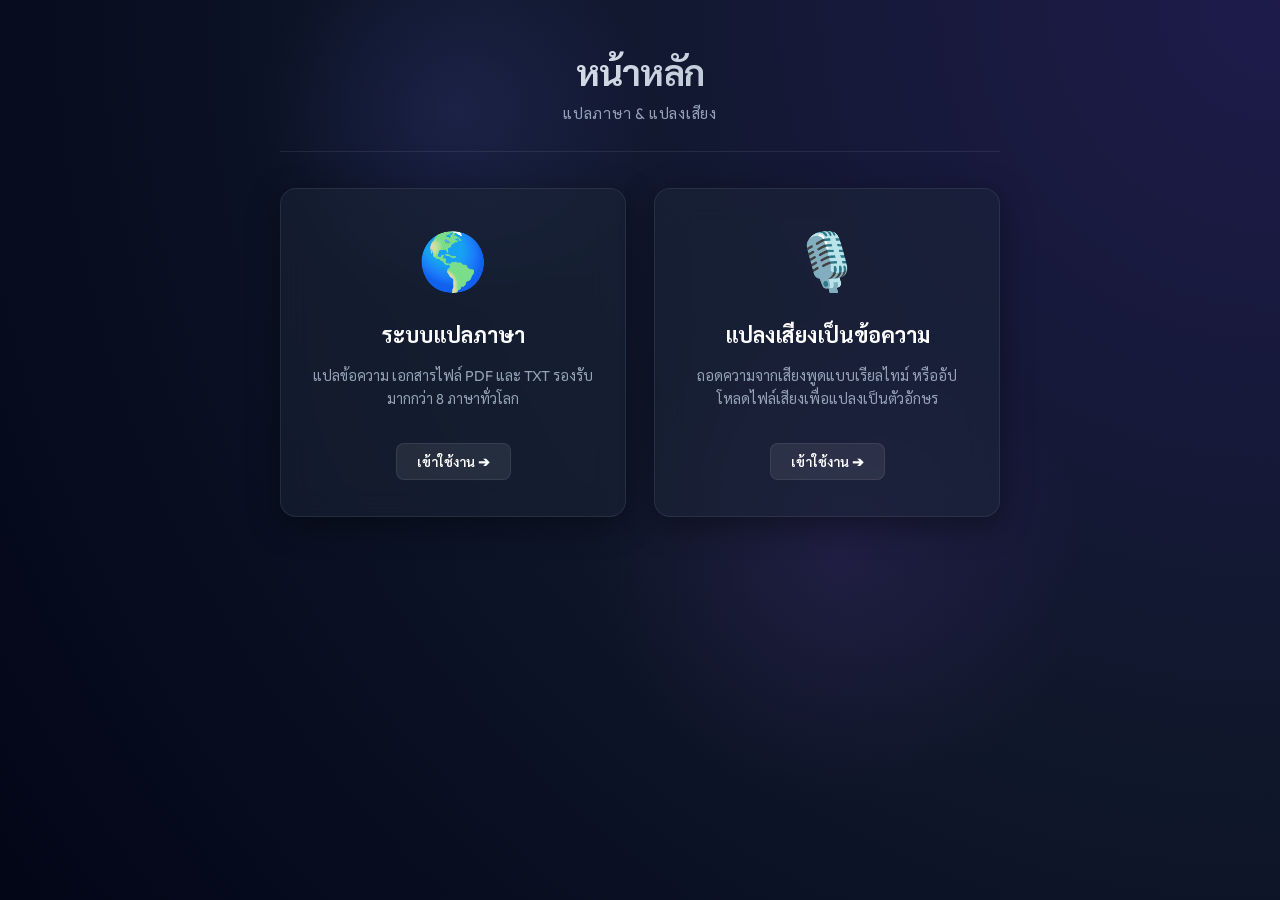
<file: index.html>
<!DOCTYPE html>
<html lang="th">
<head>
  <meta charset="UTF-8" />
  <meta name="viewport" content="width=device-width, initial-scale=1.0"/>
  <title>ระบบจัดการภาษาอัจฉริยะ</title>
  <link rel="preconnect" href="https://fonts.googleapis.com">
  <link rel="preconnect" href="https://fonts.gstatic.com" crossorigin>
  <link href="https://fonts.googleapis.com/css2?family=Sarabun:wght@300;400;600&family=Playfair+Display:wght@700&display=swap" rel="stylesheet">
  <link rel="stylesheet" href="style.css">
</head>
<body>

  <div class="container" style="max-width: 720px;">
    <header>
      <h1>หน้าหลัก</h1>
      <p class="subtitle">แปลภาษา & แปลงเสียง</p>
    </header>

    <div class="menu-grid">
      
      <a href="translate.html" class="menu-card">
        <div class="menu-icon">🌎</div>
        <div class="menu-title">ระบบแปลภาษา</div>
        <div class="menu-desc">แปลข้อความ เอกสารไฟล์ PDF และ TXT รองรับมากกว่า 8 ภาษาทั่วโลก</div>
        <span class="menu-btn-mock">เข้าใช้งาน ➔</span>
      </a>

      <a href="speech-to-text.html" class="menu-card">
        <div class="menu-icon">🎙️</div>
        <div class="menu-title">แปลงเสียงเป็นข้อความ</div>
        <div class="menu-desc">ถอดความจากเสียงพูดแบบเรียลไทม์ หรืออัปโหลดไฟล์เสียงเพื่อแปลงเป็นตัวอักษร</div>
        <span class="menu-btn-mock">เข้าใช้งาน ➔</span>
      </a>

    </div>
    
    <footer style="text-align: center; margin-top: 40px; font-size: 0.75rem; color: var(--text-muted);">
    </footer>
  </div>

</body>
</html>
</file>
<file: style.css>
@import url('https://fonts.googleapis.com/css2?family=Outfit:wght@300;400;500;600;700&family=Sarabun:wght@300;400;500;600;700&display=swap');

*, *::before, *::after {
  box-sizing: border-box;
  margin: 0;
  padding: 0;
}

:root {
  --bg: #0b0f19;
  --bg-gradient: radial-gradient(circle at top right, #1e1b4b 0%, #0f172a 50%, #020617 100%);
  --surface: rgba(30, 41, 59, 0.45); /* Glassmorphism surface */
  --surface-hover: rgba(30, 41, 59, 0.65);
  --surface-solid: #1e293b;
  --border: rgba(255, 255, 255, 0.08);
  --border-strong: rgba(255, 255, 255, 0.16);
  --border-focus: #6366f1;
  --accent: #6366f1;
  --accent-light: rgba(99, 102, 241, 0.15);
  --accent-mid: #4f46e5;
  --text: #f8fafc;
  --text-muted: #94a3b8;
  --text-placeholder: #64748b;
  --error: #ef4444;
  --success: #22c55e;
  --tab-active-bg: #6366f1;
  --tab-active-text: #ffffff;
  --shadow: 0 8px 32px 0 rgba(0, 0, 0, 0.37);
  --shadow-lg: 0 12px 40px 0 rgba(0, 0, 0, 0.5);
  --glow: 0 0 20px rgba(99, 102, 241, 0.25);
}

body {
  font-family: 'Outfit', 'Sarabun', sans-serif;
  background: var(--bg);
  background-image: var(--bg-gradient);
  color: var(--text);
  min-height: 100vh;
  display: flex;
  justify-content: center;
  align-items: flex-start;
  padding: 48px 16px 80px;
  position: relative;
  overflow-x: hidden;
}

/* Background Glowing Orbs */
body::before {
  content: "";
  position: absolute;
  top: -10%;
  left: 20%;
  width: 400px;
  height: 400px;
  border-radius: 50%;
  background: radial-gradient(circle, rgba(99, 102, 241, 0.15) 0%, rgba(99, 102, 241, 0) 70%);
  z-index: -1;
  pointer-events: none;
}

body::after {
  content: "";
  position: absolute;
  bottom: 10%;
  right: 15%;
  width: 500px;
  height: 500px;
  border-radius: 50%;
  background: radial-gradient(circle, rgba(168, 85, 247, 0.1) 0%, rgba(168, 85, 247, 0) 70%);
  z-index: -1;
  pointer-events: none;
}

.container {
  width: 100%;
  max-width: 720px;
  z-index: 1;
}

/* ── Header ───────────────────────────────────────── */
header {
  text-align: center;
  margin-bottom: 36px;
  padding-bottom: 28px;
  border-bottom: 1px solid var(--border);
}

.globe {
  font-size: 32px;
  display: inline-block;
  margin-bottom: 14px;
  animation: float 4s ease-in-out infinite;
}

@keyframes float {
  0% { transform: translateY(0px) rotate(0deg); }
  50% { transform: translateY(-8px) rotate(5deg); }
  100% { transform: translateY(0px) rotate(0deg); }
}

h1 {
  font-family: 'Outfit', 'Sarabun', sans-serif;
  font-size: 2.25rem;
  font-weight: 700;
  letter-spacing: -0.02em;
  background: linear-gradient(135deg, #ffffff 0%, #cbd5e1 50%, #94a3b8 100%);
  -webkit-background-clip: text;
  -webkit-text-fill-color: transparent;
  margin-bottom: 8px;
}

.subtitle {
  color: var(--text-muted);
  font-size: 0.95rem;
  font-weight: 400;
  letter-spacing: 0.05em;
  text-transform: uppercase;
}

/* ── Card (Glassmorphism) ─────────────────────────── */
.card {
  background: var(--surface);
  backdrop-filter: blur(16px);
  -webkit-backdrop-filter: blur(16px);
  border: 1px solid var(--border);
  border-radius: 16px;
  padding: 36px;
  display: flex;
  flex-direction: column;
  gap: 24px;
  box-shadow: var(--shadow);
  transition: transform 0.3s ease, border-color 0.3s ease, box-shadow 0.3s ease;
}

/* ── Language row ─────────────────────────────────── */
.lang-row {
  display: flex;
  align-items: flex-end;
  gap: 16px;
}

.lang-group {
  flex: 1;
  display: flex;
  flex-direction: column;
  gap: 8px;
}

.lang-group label {
  font-size: 0.75rem;
  font-weight: 600;
  color: var(--text-muted);
  text-transform: uppercase;
  letter-spacing: 0.08em;
}

.arrow {
  font-size: 1.25rem;
  color: var(--text-muted);
  padding-bottom: 12px;
  flex-shrink: 0;
  animation: pulse 2s infinite;
}

@keyframes pulse {
  0% { opacity: 0.6; transform: scale(1); }
  50% { opacity: 1; transform: scale(1.1); }
  100% { opacity: 0.6; transform: scale(1); }
}

select {
  width: 100%;
  padding: 12px 16px;
  background: rgba(15, 23, 42, 0.6);
  border: 1px solid var(--border);
  border-radius: 10px;
  color: var(--text);
  font-family: 'Sarabun', 'Outfit', sans-serif;
  font-size: 0.95rem;
  cursor: pointer;
  appearance: none;
  background-image: url("data:image/svg+xml,%3Csvg xmlns='http://www.w3.org/2000/svg' width='10' height='6' viewBox='0 0 10 6'%3E%3Cpath fill='%2394a3b8' d='M5 6L0 0h10z'/%3E%3C/svg%3E");
  background-repeat: no-repeat;
  background-position: right 14px center;
  padding-right: 36px;
  transition: border-color 0.2s, box-shadow 0.2s, background 0.2s;
}

select:focus {
  outline: none;
  border-color: var(--border-focus);
  box-shadow: var(--glow);
  background: rgba(15, 23, 42, 0.8);
}

/* ── Upload Zone ──────────────────────────────────── */
.pdf-upload-zone {
  border: 2px dashed rgba(99, 102, 241, 0.3);
  border-radius: 12px;
  padding: 32px 24px;
  text-align: center;
  cursor: pointer;
  transition: border-color 0.2s, background 0.2s, transform 0.2s;
  background: rgba(15, 23, 42, 0.3);
}

.pdf-upload-zone:hover,
.pdf-upload-zone.drag-over {
  border-color: var(--accent);
  background: rgba(99, 102, 241, 0.08);
  transform: translateY(-2px);
}

.pdf-upload-icon { font-size: 2.2rem; margin-bottom: 12px; }

.pdf-upload-text {
  font-size: 0.95rem;
  color: var(--text);
  font-weight: 600;
  letter-spacing: 0.01em;
}

.pdf-upload-sub {
  font-size: 0.8rem;
  color: var(--text-muted);
  margin-top: 6px;
}

/* ── File Info Bar ────────────────────────────────── */
.pdf-info {
  display: flex;
  align-items: center;
  gap: 12px;
  background: var(--accent-light);
  border: 1px solid rgba(99, 102, 241, 0.3);
  border-radius: 10px;
  padding: 12px 16px;
  animation: fadeIn 0.3s ease-out;
}

@keyframes fadeIn {
  from { opacity: 0; transform: translateY(8px); }
  to { opacity: 1; transform: translateY(0); }
}

.pdf-icon { font-size: 1.3rem; }

.pdf-name {
  flex: 1;
  font-size: 0.9rem;
  font-weight: 500;
  color: var(--text);
  overflow: hidden;
  text-overflow: ellipsis;
  white-space: nowrap;
}

.pdf-pages {
  font-size: 0.8rem;
  color: var(--text-muted);
  white-space: nowrap;
}

.pdf-clear-btn {
  background: rgba(239, 68, 68, 0.1);
  border: 1px solid rgba(239, 68, 68, 0.2);
  color: #ef4444;
  cursor: pointer;
  font-size: 0.85rem;
  padding: 4px 8px;
  border-radius: 6px;
  transition: color 0.15s, background 0.15s, border-color 0.15s;
}

.pdf-clear-btn:hover {
  color: #ffffff;
  background: rgba(239, 68, 68, 0.8);
  border-color: rgba(239, 68, 68, 0.8);
}

/* ── Tabs ─────────────────────────────────────────── */
.tab-row {
  display: flex;
  gap: 6px;
  background: rgba(15, 23, 42, 0.5);
  border: 1px solid var(--border);
  border-radius: 10px;
  padding: 4px;
  width: fit-content;
}

.tab-btn {
  background: transparent;
  border: none;
  color: var(--text-muted);
  font-family: 'Outfit', 'Sarabun', sans-serif;
  font-size: 0.85rem;
  font-weight: 600;
  letter-spacing: 0.02em;
  cursor: pointer;
  padding: 8px 18px;
  border-radius: 8px;
  transition: background 0.2s, color 0.2s;
  display: inline-flex;
  align-items: center;
  gap: 6px;
}

.tab-btn:hover { background: rgba(255, 255, 255, 0.05); color: var(--text); }

.tab-btn.active {
  background: var(--tab-active-bg);
  color: var(--tab-active-text);
  box-shadow: 0 4px 12px rgba(99, 102, 241, 0.3);
}

/* ── Textarea ─────────────────────────────────────── */
.text-area-wrapper { position: relative; }

textarea {
  width: 100%;
  height: 160px;
  padding: 16px;
  background: rgba(15, 23, 42, 0.5);
  border: 1px solid var(--border);
  border-radius: 12px;
  color: var(--text);
  font-family: 'Sarabun', sans-serif;
  font-size: 1rem;
  line-height: 1.6;
  resize: none;
  transition: border-color 0.2s, box-shadow 0.2s, background 0.2s;
}

textarea::placeholder { color: var(--text-placeholder); }

textarea:focus {
  outline: none;
  border-color: var(--border-focus);
  box-shadow: var(--glow);
  background: rgba(15, 23, 42, 0.7);
}

.char-count {
  position: absolute;
  bottom: 12px;
  right: 16px;
  font-size: 0.75rem;
  color: var(--text-placeholder);
  pointer-events: none;
  letter-spacing: 0.02em;
}

/* ── PDF Page Selector ────────────────────────────── */
.pdf-page-selector {
  background: rgba(15, 23, 42, 0.4);
  border: 1px solid var(--border);
  border-radius: 12px;
  padding: 20px;
  display: flex;
  flex-direction: column;
  gap: 14px;
}

.pdf-page-selector > label {
  font-size: 0.75rem;
  font-weight: 600;
  color: var(--text-muted);
  text-transform: uppercase;
  letter-spacing: 0.08em;
}

.page-range-row {
  display: flex;
  align-items: center;
  gap: 12px;
  flex-wrap: wrap;
}

.page-range-row span {
  font-size: 0.9rem;
  color: var(--text-muted);
}

.page-range-row input[type="number"] {
  width: 72px;
  padding: 8px 12px;
  background: rgba(15, 23, 42, 0.6);
  border: 1px solid var(--border);
  border-radius: 8px;
  color: var(--text);
  font-family: 'Outfit', 'Sarabun', sans-serif;
  font-size: 0.95rem;
  text-align: center;
  transition: border-color 0.2s, box-shadow 0.2s;
}

.page-range-row input[type="number"]:focus {
  outline: none;
  border-color: var(--border-focus);
  box-shadow: var(--glow);
}

.select-all-btn {
  background: rgba(255, 255, 255, 0.05);
  border: 1px solid var(--border);
  border-radius: 8px;
  color: var(--text);
  font-family: 'Outfit', 'Sarabun', sans-serif;
  font-size: 0.85rem;
  font-weight: 500;
  padding: 8px 16px;
  cursor: pointer;
  transition: background 0.2s, border-color 0.2s;
}

.select-all-btn:hover {
  background: var(--accent-light);
  border-color: var(--accent);
}

.pdf-preview {
  display: flex;
  gap: 12px;
  overflow-x: auto;
  padding: 8px 0;
  scroll-behavior: smooth;
}

.preview-thumb {
  display: flex;
  flex-direction: column;
  align-items: center;
  gap: 6px;
}

.preview-thumb canvas {
  border-radius: 6px;
  border: 1px solid var(--border-strong);
  box-shadow: 0 4px 12px rgba(0, 0, 0, 0.2);
}

.preview-thumb span {
  font-size: 0.75rem;
  color: var(--text-muted);
}

/* ── TXT Panel ────────────────────────────────────── */
.txt-panel {
  background: rgba(15, 23, 42, 0.4);
  border: 1px solid var(--border);
  border-radius: 12px;
  padding: 16px;
}

.txt-preview {
  font-size: 0.9rem;
  line-height: 1.7;
  color: var(--text-muted);
  white-space: pre-wrap;
  max-height: 180px;
  overflow-y: auto;
  font-family: 'Sarabun', monospace;
  padding-right: 8px;
}

/* Scrollbar customizations */
.txt-preview::-webkit-scrollbar,
.pdf-preview::-webkit-scrollbar,
textarea::-webkit-scrollbar {
  width: 6px;
  height: 6px;
}
.txt-preview::-webkit-scrollbar-track,
.pdf-preview::-webkit-scrollbar-track,
textarea::-webkit-scrollbar-track {
  background: rgba(255, 255, 255, 0.02);
}
.txt-preview::-webkit-scrollbar-thumb,
.pdf-preview::-webkit-scrollbar-thumb,
textarea::-webkit-scrollbar-thumb {
  background: rgba(255, 255, 255, 0.15);
  border-radius: 10px;
}

/* ── Buttons ──────────────────────────────────────── */
button#translateBtn,
button#processAudioBtn {
  width: 100%;
  padding: 15px;
  background: linear-gradient(135deg, var(--accent) 0%, var(--accent-mid) 100%);
  border: none;
  border-radius: 10px;
  color: #FFFFFF;
  font-family: 'Outfit', 'Sarabun', sans-serif;
  font-size: 1rem;
  font-weight: 600;
  letter-spacing: 0.05em;
  cursor: pointer;
  display: flex;
  align-items: center;
  justify-content: center;
  gap: 10px;
  box-shadow: 0 4px 15px rgba(99, 102, 241, 0.3);
  transition: transform 0.2s, filter 0.2s, box-shadow 0.2s;
}

button#translateBtn:hover:not(:disabled),
button#processAudioBtn:hover:not(:disabled) {
  transform: translateY(-2px);
  filter: brightness(1.1);
  box-shadow: 0 6px 20px rgba(99, 102, 241, 0.45);
}

button#translateBtn:active:not(:disabled),
button#processAudioBtn:active:not(:disabled) {
  transform: translateY(0);
}

button#translateBtn:disabled,
button#processAudioBtn:disabled {
  opacity: 0.4;
  cursor: not-allowed;
  box-shadow: none;
}

/* ── Result Box ───────────────────────────────────── */
.result {
  background: rgba(15, 23, 42, 0.45);
  border: 1px solid var(--border);
  border-radius: 12px;
  padding: 24px;
  min-height: 120px;
  transition: border-color 0.3s ease, box-shadow 0.3s ease;
}

.result.loading {
  border-color: var(--accent);
  box-shadow: var(--glow);
}

.result-header {
  display: flex;
  align-items: center;
  justify-content: space-between;
  margin-bottom: 16px;
  padding-bottom: 12px;
  border-bottom: 1px solid var(--border);
}

.result-header span {
  font-size: 0.75rem;
  font-weight: 600;
  color: var(--text-muted);
  text-transform: uppercase;
  letter-spacing: 0.08em;
}

.copy-btn {
  background: rgba(255, 255, 255, 0.05);
  border: 1px solid var(--border);
  cursor: pointer;
  font-size: 0.85rem;
  padding: 6px 12px;
  border-radius: 8px;
  color: var(--text-muted);
  transition: background 0.15s, color 0.15s, border-color 0.15s;
}

.copy-btn:hover {
  background: var(--accent-light);
  color: var(--text);
  border-color: var(--accent);
}

#outputText,
#speechOutputText {
  font-size: 1rem;
  line-height: 1.75;
  color: var(--text);
  white-space: pre-wrap;
  min-height: 50px;
}

#outputText.error,
#speechOutputText.error {
  color: var(--error);
  font-size: 0.95rem;
}

/* ── Menu Main Grid (Index page) ──────────────────── */
.menu-grid {
  display: grid;
  grid-template-columns: 1fr 1fr;
  gap: 28px;
  margin-top: 16px;
}

.menu-card {
  background: var(--surface);
  backdrop-filter: blur(16px);
  -webkit-backdrop-filter: blur(16px);
  border: 1px solid var(--border);
  border-radius: 16px;
  padding: 36px 28px;
  text-align: center;
  text-decoration: none;
  color: var(--text);
  display: flex;
  flex-direction: column;
  align-items: center;
  justify-content: space-between;
  gap: 16px;
  box-shadow: var(--shadow);
  transition: transform 0.3s cubic-bezier(0.16, 1, 0.3, 1), border-color 0.3s ease, box-shadow 0.3s ease;
  cursor: pointer;
}

.menu-card:hover {
  transform: translateY(-8px);
  border-color: rgba(99, 102, 241, 0.4);
  box-shadow: var(--shadow-lg), var(--glow);
}

.menu-icon {
  font-size: 3.5rem;
  margin-bottom: 8px;
  transition: transform 0.3s ease;
}

.menu-card:hover .menu-icon {
  transform: scale(1.15);
}

.menu-title {
  font-family: 'Outfit', 'Sarabun', sans-serif;
  font-size: 1.35rem;
  font-weight: 700;
  color: #ffffff;
}

.menu-desc {
  font-size: 0.9rem;
  color: var(--text-muted);
  line-height: 1.6;
  flex-grow: 1;
  margin-bottom: 16px;
}

.menu-btn-mock {
  font-size: 0.85rem;
  font-weight: 600;
  color: #ffffff;
  background: rgba(255, 255, 255, 0.08);
  padding: 8px 20px;
  border-radius: 8px;
  border: 1px solid var(--border);
  transition: background 0.2s, border-color 0.2s;
}

.menu-card:hover .menu-btn-mock {
  background: var(--accent);
  border-color: var(--accent);
  box-shadow: 0 4px 12px rgba(99, 102, 241, 0.3);
}

/* Back Link styling */
.back-link {
  display: inline-flex;
  align-items: center;
  gap: 8px;
  text-decoration: none;
  color: var(--text-muted);
  font-size: 0.9rem;
  margin-bottom: 24px;
  transition: color 0.15s, transform 0.15s;
  width: fit-content;
}
.back-link:hover {
  color: var(--accent);
  transform: translateX(-4px);
}

/* Audio panels styling */
#livePanel, #audioFilePanel {
  animation: fadeIn 0.3s ease-out;
}

/* Loading animations */
.result.loading::after {
  content: "";
  display: block;
  width: 24px;
  height: 24px;
  border: 3px solid rgba(255,255,255,0.1);
  border-radius: 50%;
  border-top-color: var(--accent);
  animation: spin 1s ease-in-out infinite;
  margin: 16px auto 0;
}

@keyframes spin {
  to { transform: rotate(360deg); }
}

/* ── Download PDF Button ──────────────────────────── */
#downloadPdfBtn {
  width: 100%;
  margin-top: 10px;
  padding: 14px 20px;
  background: rgba(15, 23, 42, 0.5);
  border: 1px solid var(--border-strong);
  border-radius: 12px;
  color: var(--text);
  font-family: 'Outfit', 'Sarabun', sans-serif;
  font-size: 0.95rem;
  font-weight: 600;
  letter-spacing: 0.03em;
  cursor: pointer;
  display: flex;
  align-items: center;
  justify-content: center;
  gap: 10px;
  position: relative;
  overflow: hidden;
  transition: all 0.25s ease;
}

#downloadPdfBtn::before {
  content: "";
  position: absolute;
  inset: 0;
  background: linear-gradient(135deg, rgba(99,102,241,0.08) 0%, rgba(168,85,247,0.08) 100%);
  opacity: 0;
  transition: opacity 0.25s ease;
}

#downloadPdfBtn:hover {
  border-color: rgba(99, 102, 241, 0.5);
  color: #fff;
  box-shadow: 0 4px 20px rgba(99, 102, 241, 0.2), inset 0 0 0 1px rgba(99,102,241,0.2);
  transform: translateY(-1px);
}

#downloadPdfBtn:hover::before {
  opacity: 1;
}

#downloadPdfBtn:active {
  transform: translateY(0);
  box-shadow: none;
}

#downloadPdfBtn .download-icon {
  display: flex;
  align-items: center;
  justify-content: center;
  width: 32px;
  height: 32px;
  background: rgba(99, 102, 241, 0.15);
  border-radius: 8px;
  color: var(--accent);
  flex-shrink: 0;
  transition: background 0.25s ease, transform 0.25s ease;
}

#downloadPdfBtn:hover .download-icon {
  background: rgba(99, 102, 241, 0.3);
  transform: translateY(2px);
}

#downloadPdfBtn .download-badge {
  margin-left: auto;
  font-size: 0.7rem;
  font-weight: 700;
  letter-spacing: 0.08em;
  color: var(--accent);
  background: rgba(99, 102, 241, 0.12);
  border: 1px solid rgba(99, 102, 241, 0.25);
  padding: 3px 8px;
  border-radius: 6px;
  transition: all 0.25s ease;
}

#downloadPdfBtn:hover .download-badge {
  background: rgba(99, 102, 241, 0.25);
  border-color: rgba(99, 102, 241, 0.5);
  color: #fff;
}

/* Responsive designs */
@media (max-width: 600px) {
  body { padding: 24px 12px 60px; }
  h1 { font-size: 1.8rem; }
  .card { padding: 24px; }
  .menu-grid {
    grid-template-columns: 1fr;
    gap: 20px;
  }
  .lang-row { flex-direction: column; }
  .arrow { display: none; }
}
</file>
